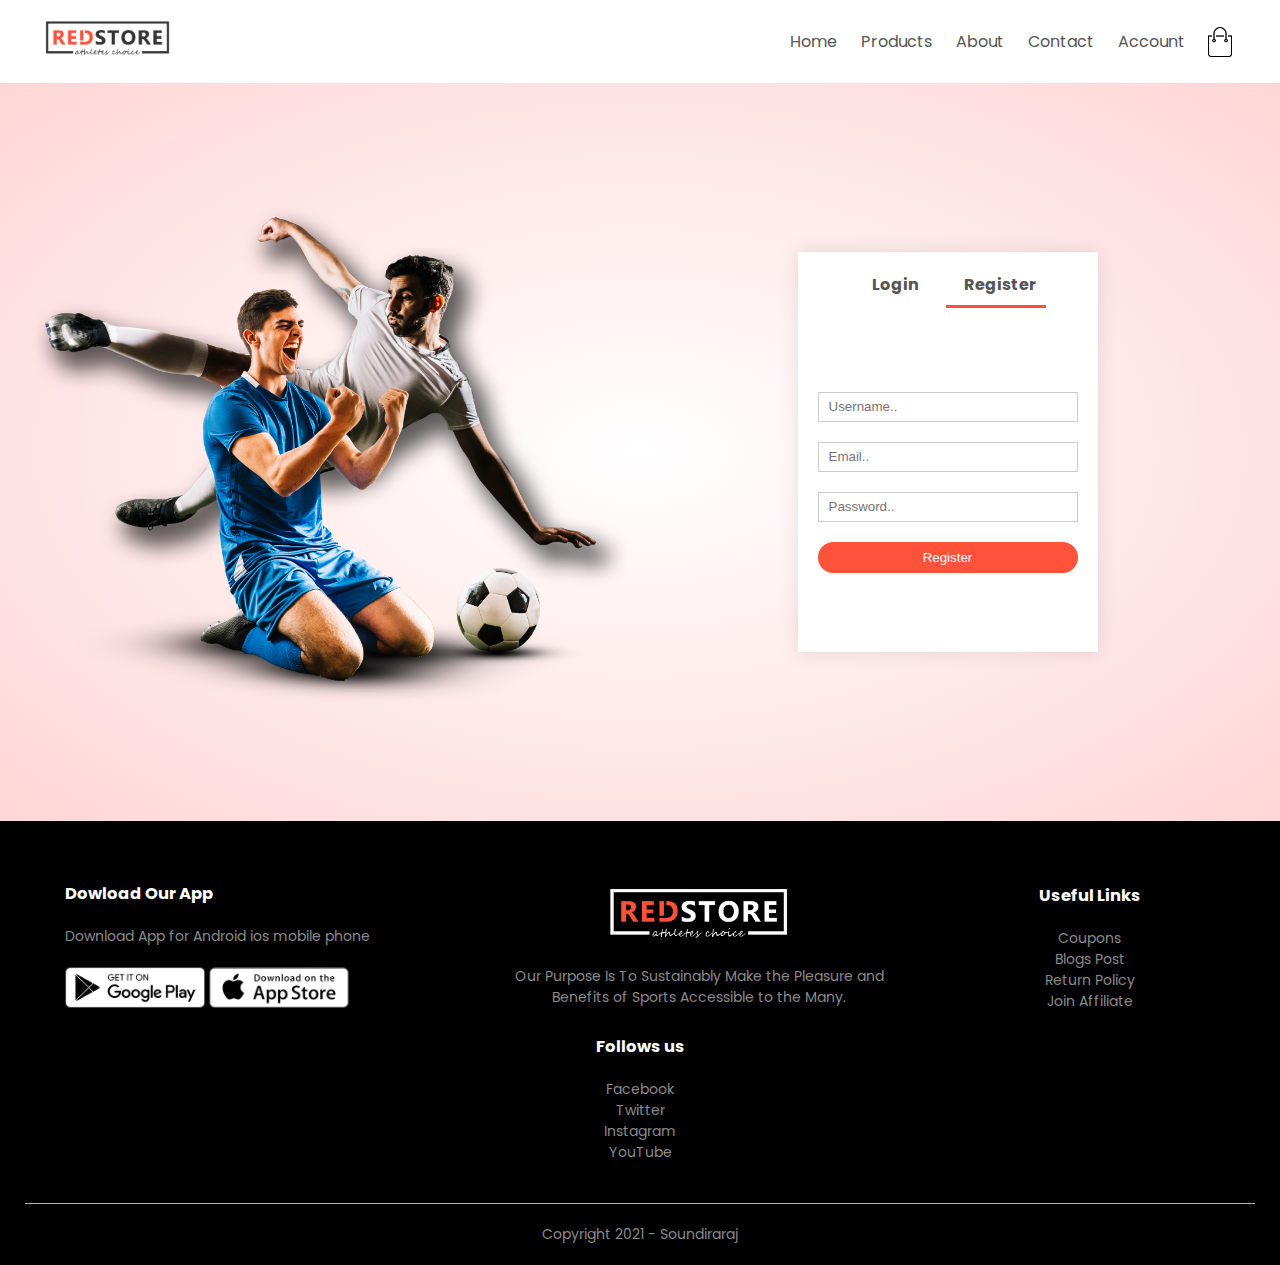
<file: account.html>
<!DOCTYPE html>
<html lang="en">
<head>
  <meta charset="UTF-8">
  <meta http-equiv="X-UA-Compatible" content="IE=edge">
  <meta name="viewport" content="width=device-width, initial-scale=1.0">
  <title>Accounts - E-Commerce Site</title>
  <link rel="stylesheet" href="css/style.css">
  <link href="https://fonts.googleapis.com/css2?family=Poppins:wght@200;300;400;500;600;700&display=swap" rel="stylesheet">
<link rel="stylesheet" type="text/css" href="https://stackpath.bootstrapcdn.com/font-awesome/4.7.0/css/font-awesome.min.css">
</head>
<body>
    <div class="container">
      <div class="navbar">
        <div class="logo">
          <img src="images/logo.png" alt="logo" width="125px">
        </div>
        <nav>
          <ul id="MenuItems">
            <li><a href="">Home</a></li>
            <li><a href="">Products</a></li>
            <li><a href="">About</a></li>
            <li><a href="">Contact</a></li>
            <li><a href="">Account</a></li>
          </ul>
        </nav>
        <img src="images/cart.png" alt="cart" width="30px" height="30px">
        <img src="images/menu.png" class="menu-icon" onclick="menutoggle()">
      </div>
    </div>

    <!--Login / Signup-->
    <div class="account-page">
      <div class="container">
        <div class="row">
          <div class="col-2">
            <img src="images/image1.png" width="100%">
          </div>
          <div class="col-2">
            <div class="form-container">
              <div class="form-btn">
                <span onclick="login()">Login</span>
                <span onclick="register()">Register</span>
                <hr id="Indicator">
              </div>
              <form id="LoginForm">
                <input type="text" name="Username" id="Username" placeholder="Username..">
                <input type="text" name="password" id="password" placeholder="Password..">
                <button type="submit" class="btn">Login</button>
                <a href="">Forgot password</a>
              </form>
              <form id="RegForm">
                <input type="text" name="Username" id="Username" placeholder="Username..">
                <input type="email" name="email" id="email" placeholder="Email..">
                <input type="text" name="password" id="password" placeholder="Password..">
                <button type="submit" class="btn">Register</button>
              </form>
            </div>
          </div>
        </div>
      </div>
    </div>

    <!--Footer-->
    <div class="footer">
      <div class="container">
        <div class="row">
          <div class="footer-col-1">
            <h3>Dowload Our App</h3>
            <p>Download App for Android ios mobile phone</p>
            <div class="app-logo">
              <img src="images/play-store.png">
              <img src="images/app-store.png">
            </div>
          </div>
          <div class="footer-col-2">
            <img src="images/logo-white.png" alt="footer logo">
            <p>Our Purpose Is To Sustainably Make the Pleasure and Benefits of Sports Accessible to the Many.</p>
          </div>
          <div class="footer-col-3">
            <h3>Useful Links</h3>
            <ul>
              <li>Coupons</li>
              <li>Blogs Post</li>
              <li>Return Policy</li>
              <li>Join Affiliate</li>
            </ul>
          </div>
          <div class="footer-col-4">
            <h3>Follows us</h3>
            <ul>
              <li>Facebook</li>
              <li>Twitter</li>
              <li>Instagram</li>
              <li>YouTube</li>
            </ul>
          </div>
        </div>

        <hr>
        <p class="copy-right">Copyright 2021 - Soundiraraj </p>

      </div>
    </div>

    <!--js for toggle menu-->

    <script>
      var MenuItems = document.getElementById("MenuItems");
      MenuItems.style.maxHeight = "0px";

      function menutoggle(){
        if(MenuItems.style.maxHeight == "0px"){
          MenuItems.style.maxHeight = "200px";
        }else{
          MenuItems.style.maxHeight = "0px";
        }
      }
    </script>

    <!--js toggle form-->
    <script>
      var LoginForm = document.getElementById("LoginForm");
      var RegForm = document.getElementById("RegForm");
      var Indicator = document.getElementById("Indicator");

      function register(){
        RegForm.style.transform = "translateX(0px)";
        LoginForm.style.transform = "translateX(0px)";
        Indicator.style.transform = "translateX(100px)";
      }
      function login(){
        RegForm.style.transform = "translateX(300px)";
        LoginForm.style.transform = "translateX(300px)";
        Indicator.style.transform = "translateX(0px)";
      }
    </script>
</body>
</html>
</file>
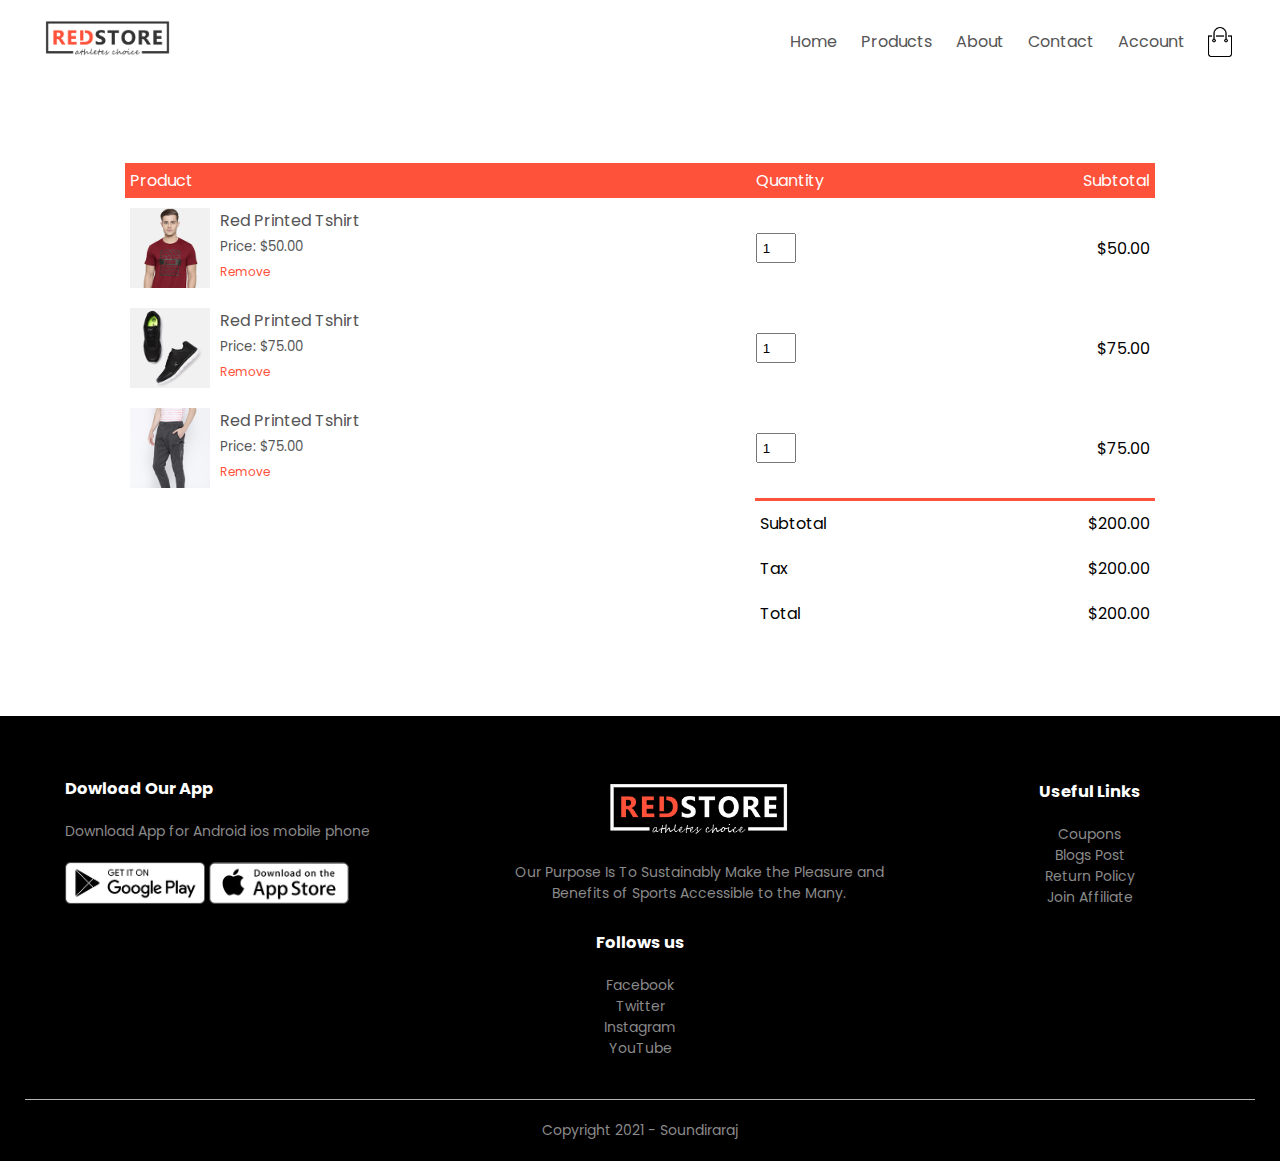
<file: cart.html>
<!DOCTYPE html>
<html lang="en">
<head>
  <meta charset="UTF-8">
  <meta http-equiv="X-UA-Compatible" content="IE=edge">
  <meta name="viewport" content="width=device-width, initial-scale=1.0">
  <title>Card - E-Commerce Site</title>
  <link rel="stylesheet" href="css/style.css">
  <link href="https://fonts.googleapis.com/css2?family=Poppins:wght@200;300;400;500;600;700&display=swap" rel="stylesheet">
<link rel="stylesheet" type="text/css" href="https://stackpath.bootstrapcdn.com/font-awesome/4.7.0/css/font-awesome.min.css">
</head>
<body>
    <div class="container">
      <div class="navbar">
        <div class="logo">
          <img src="images/logo.png" alt="logo" width="125px">
        </div>
        <nav>
          <ul id="MenuItems">
            <li><a href="">Home</a></li>
            <li><a href="">Products</a></li>
            <li><a href="">About</a></li>
            <li><a href="">Contact</a></li>
            <li><a href="">Account</a></li>
          </ul>
        </nav>
        <img src="images/cart.png" alt="cart" width="30px" height="30px">
        <img src="images/menu.png" class="menu-icon" onclick="menutoggle()">
      </div>
    </div>

    <!--cart items detailse-->

    <div class="small-container cart-page">
      <table>
        <tr>
          <th>Product</th>
          <th>Quantity</th>
          <th>Subtotal</th>
        </tr>
        <tr>
          <td>
            <div class="cart-info">
              <img src="images/buy-1.jpg">
              <div>
                <p>Red Printed Tshirt</p>
                <small>Price: $50.00</small>
                <br>
                <a href="">Remove</a>
              </div>
            </div>
          </td>
          <td><input type="number" value="1" name="" id=""></td>
          <td>$50.00</td>
        </tr>
        <tr>
          <td>
            <div class="cart-info">
              <img src="images/buy-2.jpg">
              <div>
                <p>Red Printed Tshirt</p>
                <small>Price: $75.00</small>
                <br>
                <a href="">Remove</a>
              </div>
            </div>
          </td>
          <td><input type="number" value="1" name="" id=""></td>
          <td>$75.00</td>
        </tr>
        <tr>
          <td>
            <div class="cart-info">
              <img src="images/buy-3.jpg">
              <div>
                <p>Red Printed Tshirt</p>
                <small>Price: $75.00</small>
                <br>
                <a href="">Remove</a>
              </div>
            </div>
          </td>
          <td><input type="number" value="1" name="" id=""></td>
          <td>$75.00</td>
        </tr>
      </table>

      <div class="total-price">
        <table>
          <tr>
            <td>Subtotal</td>
            <td>$200.00</td>
          </tr>
          <tr>
            <td>Tax</td>
            <td>$200.00</td>
          </tr>
          <tr>
            <td>Total</td>
            <td>$200.00</td>
          </tr>
        </table>
      </div>

    </div>
  

    <!--Footer-->
    <div class="footer">
      <div class="container">
        <div class="row">
          <div class="footer-col-1">
            <h3>Dowload Our App</h3>
            <p>Download App for Android ios mobile phone</p>
            <div class="app-logo">
              <img src="images/play-store.png">
              <img src="images/app-store.png">
            </div>
          </div>
          <div class="footer-col-2">
            <img src="images/logo-white.png" alt="footer logo">
            <p>Our Purpose Is To Sustainably Make the Pleasure and Benefits of Sports Accessible to the Many.</p>
          </div>
          <div class="footer-col-3">
            <h3>Useful Links</h3>
            <ul>
              <li>Coupons</li>
              <li>Blogs Post</li>
              <li>Return Policy</li>
              <li>Join Affiliate</li>
            </ul>
          </div>
          <div class="footer-col-4">
            <h3>Follows us</h3>
            <ul>
              <li>Facebook</li>
              <li>Twitter</li>
              <li>Instagram</li>
              <li>YouTube</li>
            </ul>
          </div>
        </div>

        <hr>
        <p class="copy-right">Copyright 2021 - Soundiraraj </p>

      </div>
    </div>

    <!--js for toggle menu-->

    <script>
      var MenuItems = document.getElementById("MenuItems");
      MenuItems.style.maxHeight = "0px";

      function menutoggle(){
        if(MenuItems.style.maxHeight == "0px"){
          MenuItems.style.maxHeight = "200px";
        }else{
          MenuItems.style.maxHeight = "0px";
        }
      }
    </script>
</body>
</html>
</file>
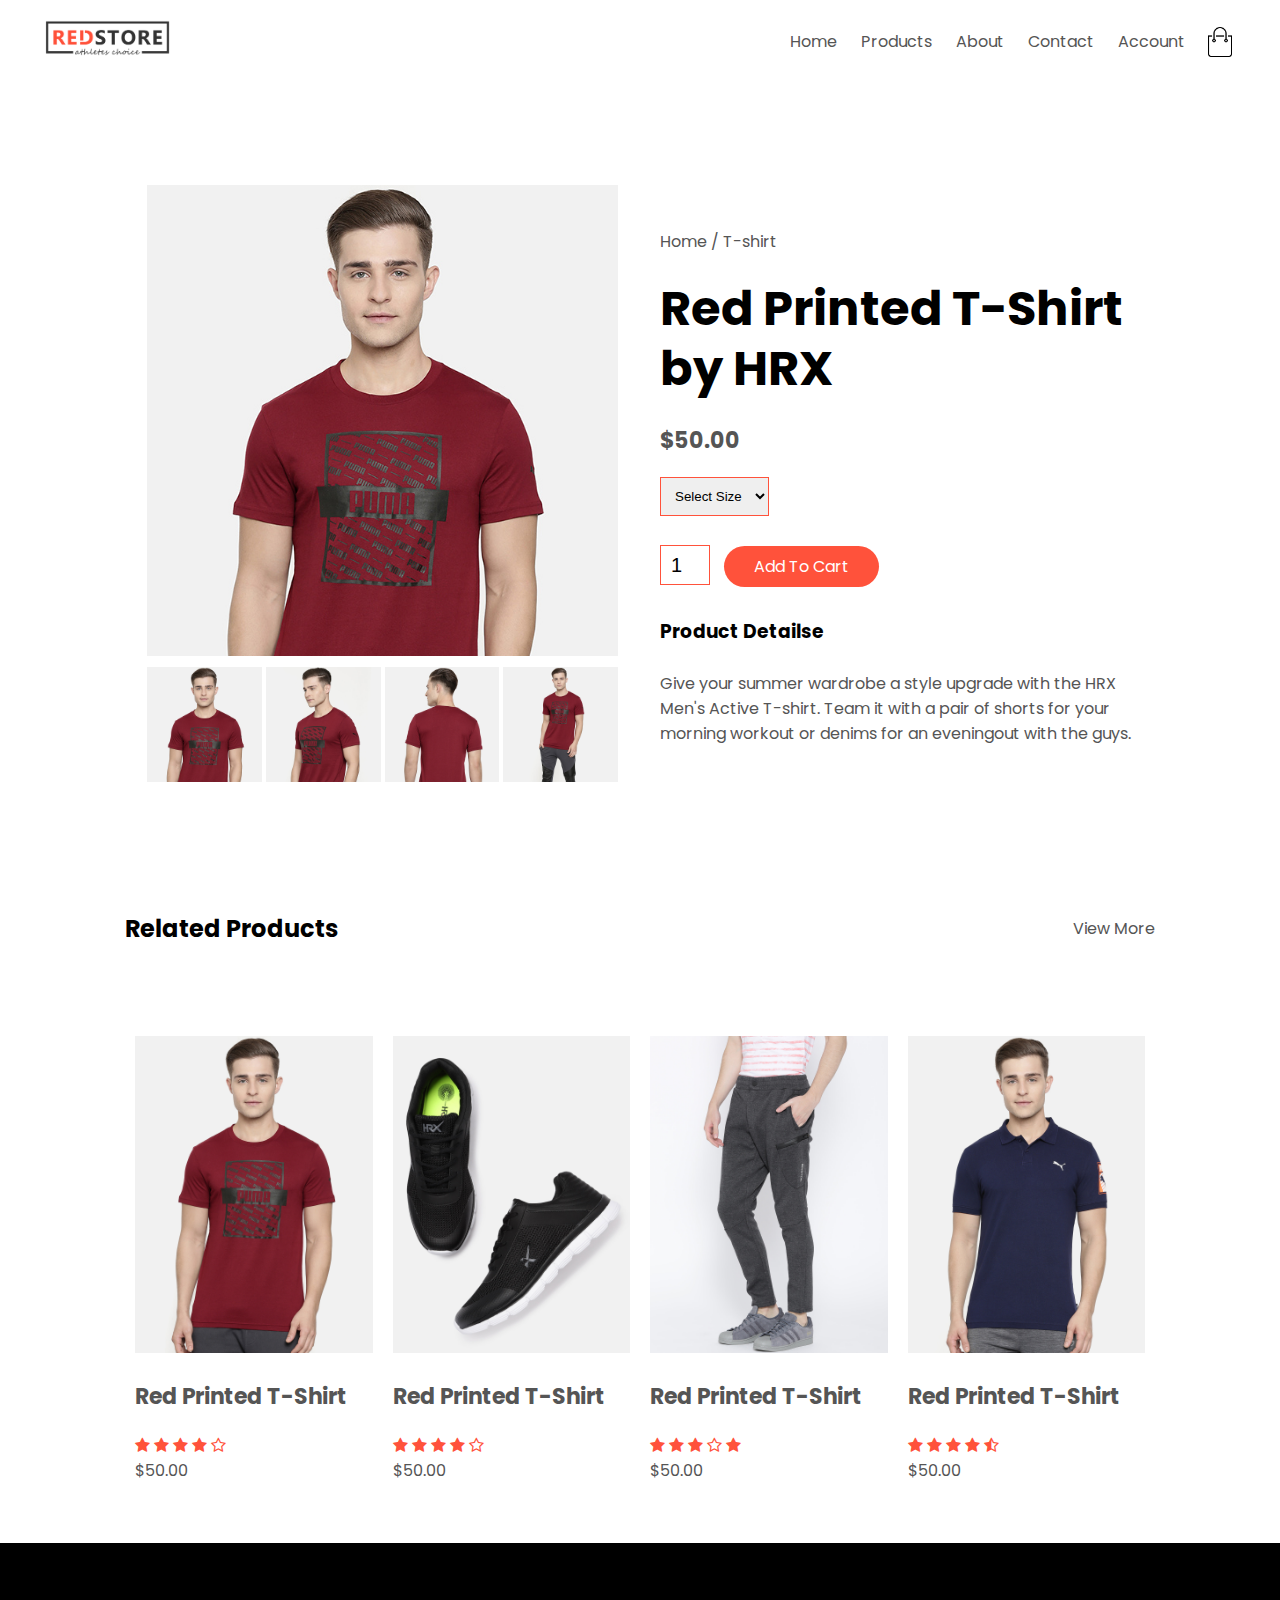
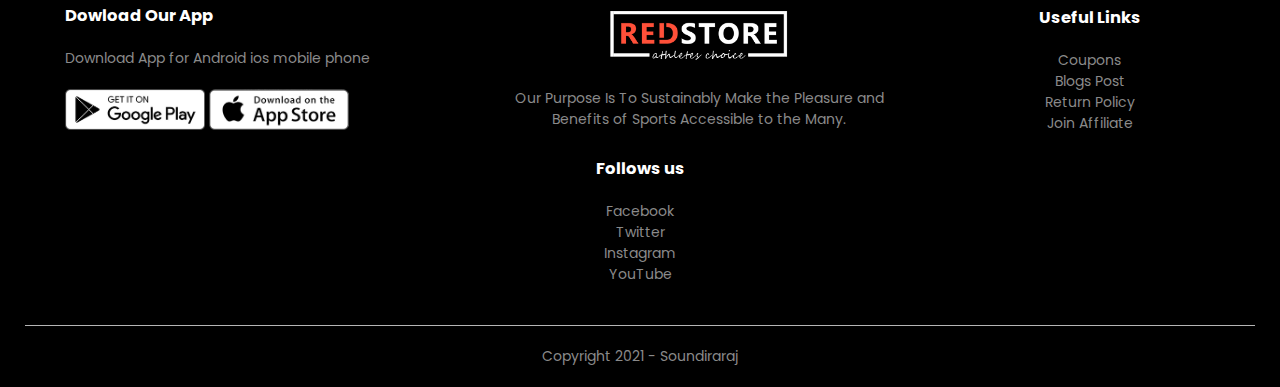
<file: product-details.html>
<!DOCTYPE html>
<html lang="en">
<head>
  <meta charset="UTF-8">
  <meta http-equiv="X-UA-Compatible" content="IE=edge">
  <meta name="viewport" content="width=device-width, initial-scale=1.0">
  <title>Products Details - E-Commerce Site</title>
  <link rel="stylesheet" href="css/style.css">
  <link href="https://fonts.googleapis.com/css2?family=Poppins:wght@200;300;400;500;600;700&display=swap" rel="stylesheet">
<link rel="stylesheet" type="text/css" href="https://stackpath.bootstrapcdn.com/font-awesome/4.7.0/css/font-awesome.min.css">
</head>
<body>
    <div class="container">
      <div class="navbar">
        <div class="logo">
          <img src="images/logo.png" alt="logo" width="125px">
        </div>
        <nav>
          <ul id="MenuItems">
            <li><a href="">Home</a></li>
            <li><a href="">Products</a></li>
            <li><a href="">About</a></li>
            <li><a href="">Contact</a></li>
            <li><a href="">Account</a></li>
          </ul>
        </nav>
        <img src="images/cart.png" alt="cart" width="30px" height="30px">
        <img src="images/menu.png" class="menu-icon" onclick="menutoggle()">
      </div>
    </div>

    <!--single product details-->

    <div class="small-container single-product">
      <div class="row">
        <div class="col-2">
          <img src="images/gallery-1.jpg" width="100%" id="ProductImg">
          <div class="small-img-row">
            <div class="small-img-col">
              <img src="images/gallery-1.jpg" width="100%" class="small-img">
            </div>
            <div class="small-img-col">
              <img src="images/gallery-2.jpg" width="100%" class="small-img">
            </div>
            <div class="small-img-col">
              <img src="images/gallery-3.jpg" width="100%" class="small-img">
            </div>
            <div class="small-img-col">
              <img src="images/gallery-4.jpg" width="100%" class="small-img">
            </div>
          </div>

        </div>
        <div class="col-2">
          <p>Home / T-shirt</p>
          <h1>Red Printed T-Shirt by HRX</h1>
          <h4>$50.00</h4>
          <select name="" id="">
            <option>Select Size</option>
            <option>XXL</option>
            <option>XL</option>
            <option>Large</option>
            <option>Medium</option>
            <option>Small</option>
          </select>
          <input type="number" name="" id="" value="1">
            <a href="" class="btn">Add To Cart</a>
            <h3>Product Detailse <i class="fa fa-ident"></i></h3>
            <br>
            <p>Give your summer wardrobe a style upgrade with the HRX Men's Active T-shirt. Team it with a pair of shorts for your morning workout or denims for an eveningout with the guys.</p>
             
        </div>
      </div>
    </div>
    <!--title-->
    <div class="small-container">
      <div class="row row-2">
        <h2>Related Products</h2>
        <p>View More</p>
      </div>
    </div>

    <!--Products-->
    <div class="small-container single-product">
      <div class="row">
        <div class="col-4">
          <img src="images/product-1.jpg">
          <h4>Red Printed T-Shirt</h4>
          <div class="rating">
            <i class="fa fa-star"></i>
            <i class="fa fa-star"></i>
            <i class="fa fa-star"></i>
            <i class="fa fa-star"></i>
            <i class="fa fa-star-o"></i>
          </div>
          <p>$50.00</p>
        </div>
        <div class="col-4">
          <img src="images/product-2.jpg">
          <h4>Red Printed T-Shirt</h4>
          <div class="rating">
            <i class="fa fa-star"></i>
            <i class="fa fa-star"></i>
            <i class="fa fa-star"></i>
            <i class="fa fa-star"></i>
            <i class="fa fa-star-o"></i>
          </div>
          <p>$50.00</p>
        </div>
        <div class="col-4">
          <img src="images/product-3.jpg">
          <h4>Red Printed T-Shirt</h4>
          <div class="rating">
            <i class="fa fa-star"></i>
            <i class="fa fa-star"></i>
            <i class="fa fa-star"></i>
            <i class="fa fa-star-o"></i>
            <i class="fa fa-star"></i>
          </div>
          <p>$50.00</p>
        </div>
        <div class="col-4">
          <img src="images/product-4.jpg">
          <h4>Red Printed T-Shirt</h4>
          <div class="rating">
            <i class="fa fa-star"></i>
            <i class="fa fa-star"></i>
            <i class="fa fa-star"></i>
            <i class="fa fa-star"></i>
            <i class="fa fa-star-half-o"></i>
          </div>
          <p>$50.00</p>
        </div>
      </div>
    </div>

  

    <!--Footer-->
    <div class="footer">
      <div class="container">
        <div class="row">
          <div class="footer-col-1">
            <h3>Dowload Our App</h3>
            <p>Download App for Android ios mobile phone</p>
            <div class="app-logo">
              <img src="images/play-store.png">
              <img src="images/app-store.png">
            </div>
          </div>
          <div class="footer-col-2">
            <img src="images/logo-white.png" alt="footer logo">
            <p>Our Purpose Is To Sustainably Make the Pleasure and Benefits of Sports Accessible to the Many.</p>
          </div>
          <div class="footer-col-3">
            <h3>Useful Links</h3>
            <ul>
              <li>Coupons</li>
              <li>Blogs Post</li>
              <li>Return Policy</li>
              <li>Join Affiliate</li>
            </ul>
          </div>
          <div class="footer-col-4">
            <h3>Follows us</h3>
            <ul>
              <li>Facebook</li>
              <li>Twitter</li>
              <li>Instagram</li>
              <li>YouTube</li>
            </ul>
          </div>
        </div>

        <hr>
        <p class="copy-right">Copyright 2021 - Soundiraraj </p>

      </div>
    </div>

    <!--js for toggle menu-->

    <script>
      var MenuItems = document.getElementById("MenuItems");
      MenuItems.style.maxHeight = "0px";

      function menutoggle(){
        if(MenuItems.style.maxHeight == "0px"){
          MenuItems.style.maxHeight = "200px";
        }else{
          MenuItems.style.maxHeight = "0px";
        }
      }
    </script>

    <!--js for product gallery-->
    <script>
      var ProductImg = document.getElementById("ProductImg");
      var SmallImg = document.getElementsByClassName("small-img");

      SmallImg[0].onclick = function(){
        ProductImg.src = SmallImg[0].src;
      }
      SmallImg[1].onclick = function(){
        ProductImg.src = SmallImg[1].src;
      }
      SmallImg[2].onclick = function(){
        ProductImg.src = SmallImg[2].src;
      }
      SmallImg[3].onclick = function(){
        ProductImg.src = SmallImg[3].src;
      }
      
    </script>
</body>
</html>
</file>
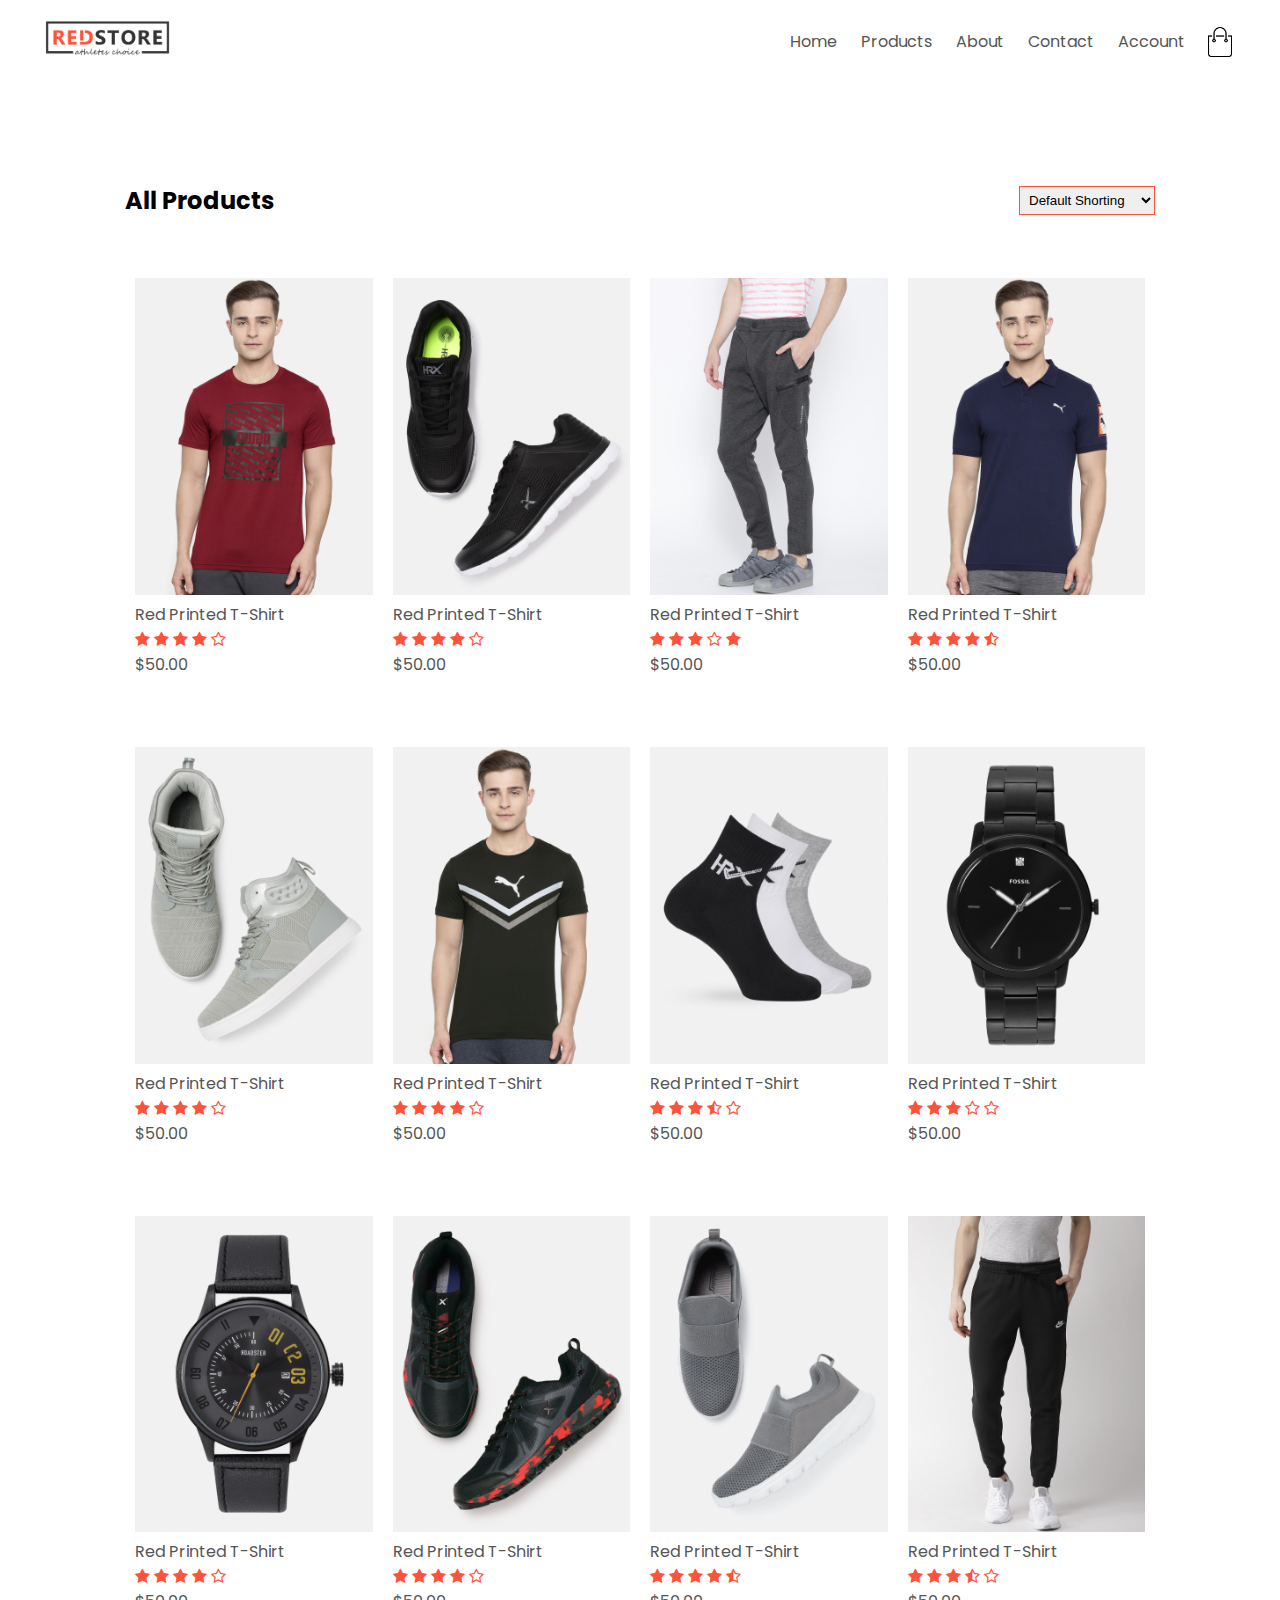
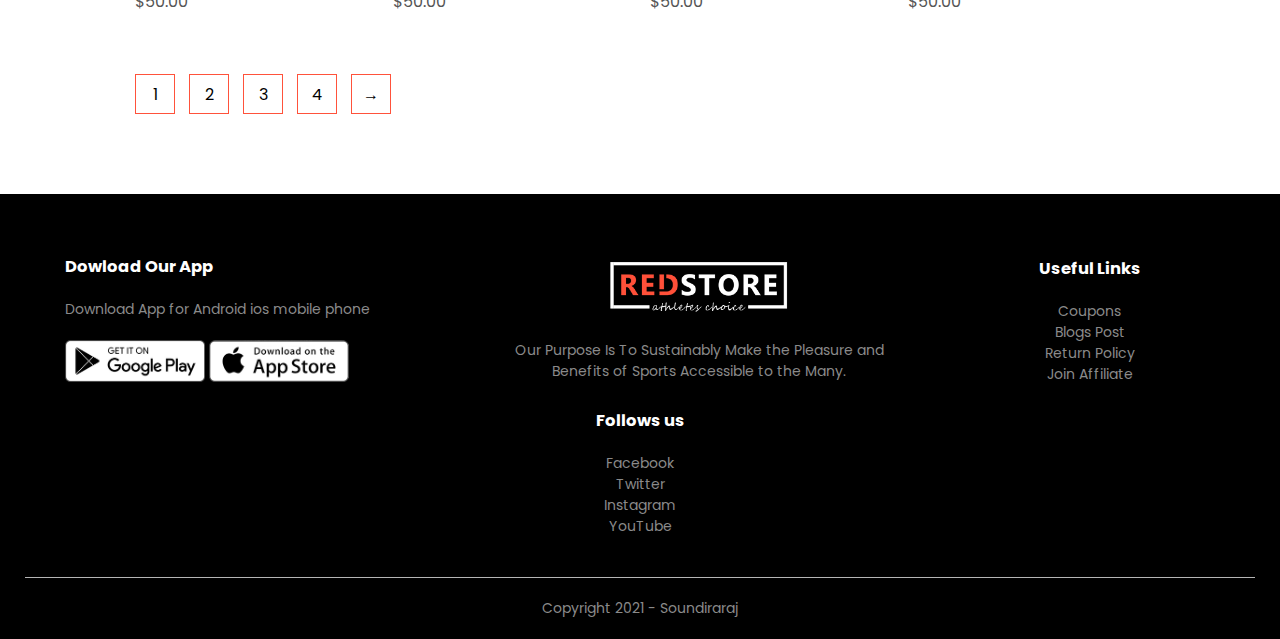
<file: products.html>
<!DOCTYPE html>
<html lang="en">
<head>
  <meta charset="UTF-8">
  <meta http-equiv="X-UA-Compatible" content="IE=edge">
  <meta name="viewport" content="width=device-width, initial-scale=1.0">
  <title>All Products - E-Commerce Site</title>
  <link rel="stylesheet" href="css/style.css">
  <link href="https://fonts.googleapis.com/css2?family=Poppins:wght@200;300;400;500;600;700&display=swap" rel="stylesheet">
<link rel="stylesheet" type="text/css" href="https://stackpath.bootstrapcdn.com/font-awesome/4.7.0/css/font-awesome.min.css">
</head>
<body>
    <div class="container">
      <div class="navbar">
        <div class="logo">
          <img src="images/logo.png" alt="logo" width="125px">
        </div>
        <nav>
          <ul id="MenuItems">
            <li><a href="">Home</a></li>
            <li><a href="">Products</a></li>
            <li><a href="">About</a></li>
            <li><a href="">Contact</a></li>
            <li><a href="">Account</a></li>
          </ul>
        </nav>
        <img src="images/cart.png" alt="cart" width="30px" height="30px">
        <img src="images/menu.png" class="menu-icon" onclick="menutoggle()">
      </div>
    </div>

    <div class="small-container">
      <div class="row row-2">
        <h2>All Products</h2>
        <select name="" id="">
          <option>Default Shorting</option>
          <option>Short by price</option>
          <option>Sort by popularity</option>
          <option>Sort by rating</option>
          <option>Sort by sale</option>
        </select>
      </div>
      <div class="row">
        <div class="col-4">
          <img src="images/product-1.jpg">
          <h4>Red Printed T-Shirt</h4>
          <div class="rating">
            <i class="fa fa-star"></i>
            <i class="fa fa-star"></i>
            <i class="fa fa-star"></i>
            <i class="fa fa-star"></i>
            <i class="fa fa-star-o"></i>
          </div>
          <p>$50.00</p>
        </div>
        <div class="col-4">
          <img src="images/product-2.jpg">
          <h4>Red Printed T-Shirt</h4>
          <div class="rating">
            <i class="fa fa-star"></i>
            <i class="fa fa-star"></i>
            <i class="fa fa-star"></i>
            <i class="fa fa-star"></i>
            <i class="fa fa-star-o"></i>
          </div>
          <p>$50.00</p>
        </div>
        <div class="col-4">
          <img src="images/product-3.jpg">
          <h4>Red Printed T-Shirt</h4>
          <div class="rating">
            <i class="fa fa-star"></i>
            <i class="fa fa-star"></i>
            <i class="fa fa-star"></i>
            <i class="fa fa-star-o"></i>
            <i class="fa fa-star"></i>
          </div>
          <p>$50.00</p>
        </div>
        <div class="col-4">
          <img src="images/product-4.jpg">
          <h4>Red Printed T-Shirt</h4>
          <div class="rating">
            <i class="fa fa-star"></i>
            <i class="fa fa-star"></i>
            <i class="fa fa-star"></i>
            <i class="fa fa-star"></i>
            <i class="fa fa-star-half-o"></i>
          </div>
          <p>$50.00</p>
        </div>
      </div>
      <div class="row">
        <div class="col-4">
          <img src="images/product-5.jpg">
          <h4>Red Printed T-Shirt</h4>
          <div class="rating">
            <i class="fa fa-star"></i>
            <i class="fa fa-star"></i>
            <i class="fa fa-star"></i>
            <i class="fa fa-star"></i>
            <i class="fa fa-star-o"></i>
          </div>
          <p>$50.00</p>
        </div>
        <div class="col-4">
          <img src="images/product-6.jpg">
          <h4>Red Printed T-Shirt</h4>
          <div class="rating">
            <i class="fa fa-star"></i>
            <i class="fa fa-star"></i>
            <i class="fa fa-star"></i>
            <i class="fa fa-star"></i>
            <i class="fa fa-star-o"></i>
          </div>
          <p>$50.00</p>
        </div>
        <div class="col-4">
          <img src="images/product-7.jpg">
          <h4>Red Printed T-Shirt</h4>
          <div class="rating">
            <i class="fa fa-star"></i>
            <i class="fa fa-star"></i>
            <i class="fa fa-star"></i>
            <i class="fa fa-star-half-o"></i>
            <i class="fa fa-star-o"></i>
          </div>
          <p>$50.00</p>
        </div>
        <div class="col-4">
          <img src="images/product-8.jpg">
          <h4>Red Printed T-Shirt</h4>
          <div class="rating">
            <i class="fa fa-star"></i>
            <i class="fa fa-star"></i>
            <i class="fa fa-star"></i>
            <i class="fa fa-star-o"></i>
            <i class="fa fa-star-o"></i>
          </div>
          <p>$50.00</p>
        </div>
      </div>
      <div class="row">
        <div class="col-4">
          <img src="images/product-9.jpg">
          <h4>Red Printed T-Shirt</h4>
          <div class="rating">
            <i class="fa fa-star"></i>
            <i class="fa fa-star"></i>
            <i class="fa fa-star"></i>
            <i class="fa fa-star"></i>
            <i class="fa fa-star-o"></i>
          </div>
          <p>$50.00</p>
        </div>
        <div class="col-4">
          <img src="images/product-10.jpg">
          <h4>Red Printed T-Shirt</h4>
          <div class="rating">
            <i class="fa fa-star"></i>
            <i class="fa fa-star"></i>
            <i class="fa fa-star"></i>
            <i class="fa fa-star"></i>
            <i class="fa fa-star-o"></i>
          </div>
          <p>$50.00</p>
        </div>
        <div class="col-4">
          <img src="images/product-11.jpg">
          <h4>Red Printed T-Shirt</h4>
          <div class="rating">
            <i class="fa fa-star"></i>
            <i class="fa fa-star"></i>
            <i class="fa fa-star"></i>
            <i class="fa fa-star"></i>
            <i class="fa fa-star-half-o"></i>
          </div>
          <p>$50.00</p>
        </div>
        <div class="col-4">
          <img src="images/product-12.jpg">
          <h4>Red Printed T-Shirt</h4>
          <div class="rating">
            <i class="fa fa-star"></i>
            <i class="fa fa-star"></i>
            <i class="fa fa-star"></i>
            <i class="fa fa-star-half-o"></i>
            <i class="fa fa-star-o"></i>
          </div>
          <p>$50.00</p>
        </div>
      </div>

      <div class="page-btn">
        <span>1</span>
        <span>2</span>
        <span>3</span>
        <span>4</span>
        <span>&#8594;</span>
      </div>
    </div>

  

    <!--Footer-->
    <div class="footer">
      <div class="container">
        <div class="row">
          <div class="footer-col-1">
            <h3>Dowload Our App</h3>
            <p>Download App for Android ios mobile phone</p>
            <div class="app-logo">
              <img src="images/play-store.png">
              <img src="images/app-store.png">
            </div>
          </div>
          <div class="footer-col-2">
            <img src="images/logo-white.png" alt="footer logo">
            <p>Our Purpose Is To Sustainably Make the Pleasure and Benefits of Sports Accessible to the Many.</p>
          </div>
          <div class="footer-col-3">
            <h3>Useful Links</h3>
            <ul>
              <li>Coupons</li>
              <li>Blogs Post</li>
              <li>Return Policy</li>
              <li>Join Affiliate</li>
            </ul>
          </div>
          <div class="footer-col-4">
            <h3>Follows us</h3>
            <ul>
              <li>Facebook</li>
              <li>Twitter</li>
              <li>Instagram</li>
              <li>YouTube</li>
            </ul>
          </div>
        </div>

        <hr>
        <p class="copy-right">Copyright 2021 - Soundiraraj </p>

      </div>
    </div>

    <!--js for toggle menu-->

    <script>
      var MenuItems = document.getElementById("MenuItems");
      MenuItems.style.maxHeight = "0px";

      function menutoggle(){
        if(MenuItems.style.maxHeight == "0px"){
          MenuItems.style.maxHeight = "200px";
        }else{
          MenuItems.style.maxHeight = "0px";
        }
      }
    </script>
</body>
</html>
</file>
<file: css/style.css>
* {
  margin: 0;
  padding: 0;
  box-sizing: border-box;
}

body {
  font-family: "Poppins", sans-serif;
}
.navbar {
  display: flex;
  align-items: center;
  padding: 20px;
}
nav {
  flex: 1;
  text-align: right;
}
nav ul {
  display: inline-block;
  list-style-type: none;
}
nav ul li {
  display: inline-block;
  margin-right: 20px;
}
a {
  text-decoration: none;
  color: #555;
}
p {
  color: #555;
}
.container {
  max-width: 1300px;
  margin: auto;
  padding-left: 25px;
  padding-right: 25px;
}
.row {
  display: flex;
  align-items: center;
  flex-wrap: wrap;
  justify-content: space-around;
}
.col-2 {
  flex-basis: 50%;
  min-width: 300px;
}
.col-2 img {
  max-width: 100%;
  padding: 50px 0;
}
.col-2 h1 {
  font-size: 50px;
  line-height: 60px;
  margin: 25px 0;
}
.btn {
  display: inline-block;
  background: #ff523b;
  color: #fff;
  padding: 8px 30px;
  margin: 30px 0;
  border-radius: 30px;
  transition: background 0.5s;
}
.btn:hover {
  background: #563434;
}
.header {
  background: radial-gradient(#fff, #ffd6d6);
}
.header .row {
  margin-top: 70px;
}

/*Categories*/

.categories {
  margin: 70px 0;
}
.col-3 {
  flex-basis: 30%;
  min-width: 250px;
  margin-bottom: 30px;
}
.col-3 img {
  width: 100%;
}
.small-container {
  max-width: 1080px;
  margin: auto;
  padding-left: 25px;
  padding-right: 25px;
}

/*Products*/

.col-4 {
  flex-basis: 25%;
  padding: 10px;
  min-width: 200px;
  margin-bottom: 50px;
  transform: transform 0.5s;
}
.col-4 img {
  width: 100%;
}
.title {
  text-align: center;
  margin: 0 auto 80px;
  position: relative;
  line-height: 60px;
  color: #555;
}
.title::after {
  content: "";
  background: #ff523b;
  width: 80px;
  height: 5px;
  border-radius: 5px;
  position: absolute;
  bottom: 0;
  left: 50%;
  transform: translate(-50%);
}

h4 {
  color: #555;
  font-weight: normal;
}
.col-4 p {
  font-size: px;
}
.rating .fa {
  color: #ff523b;
}
.col-4:hover {
  transform: translateY(-5px);
}

/*Offer*/

.offer {
  background: radial-gradient(#fff, #ffd6d6);
  margin-top: 80px;
  padding: 30px 0;
}
.col-2 .offer-img {
  padding: 50px;
}
small {
  color: #555;
}

/*testimonial*/
.testimonial {
  padding-top: 100px;
}
.testimonial .col-3 {
  text-align: center;
  padding: 40px 20px;
  box-shadow: 0 0 20px 0px rgba(0, 0, 0, 0.1);
  cursor: pointer;
  transform: transform 0.5s;
}
.testimonial .col-3 img {
  width: 50px;
  margin-top: 20px;
  border-radius: 50%;
}

.testimonial .col-3:hover {
  transform: translateY(-10px);
}
.fa.fa-quote-left {
  font-size: 34px;
  color: #ff523b;
}
.col-3 p {
  font-size: 12px;
  margin: 12px 0;
  color: #777;
}
.testimonial .col-3 h3 {
  font-weight: 600;
  color: #555;
  font-size: 16px;
}

/*brands*/
.brands {
  margin: 100px auto;
}
.col-5 {
  width: 160px;
}
.col-5 img {
  width: 100%;
  cursor: pointer;
  filter: grayscale(100%);
}
.col-5 img:hover {
  filter: grayscale(0);
}

/*footer*/
.footer {
  background: #000;
  color: #8a8a8a;
  font-size: 14px;
  padding: 60px 0 20px;
}

.footer p {
  color: #8a8a8a;
}

.footer h3 {
  color: #fff;
  margin-bottom: 20px;
}

.footer-col-1,
.footer-col-2,
.footer-col-3,
.footer-col-4 {
  min-width: 250px;
  margin-bottom: 20px;
}

.footer-col-1 {
  flex-basis: 30%;
}
.footer-col-2 {
  flex-basis: 30%;
  text-align: center;
}
.footer-col-2 img {
  width: 180px;
  margin-bottom: 20px;
}
.footer-col-3,
.footer-col-4 {
  flex-basis: 12%;
  text-align: center;
}
ul {
  list-style-type: none;
}

.app-logo {
  margin-top: 20px;
}
.app-logo img {
  width: 140px;
}
.footer hr {
  border: none;
  background: #b5b5b5;
  height: 1px;
  margin: 20px 0;
}
.copy-right {
  text-align: center;
}

.menu-icon {
  width: 28px;
  margin-left: 20px;
  display: none;
}

/*All Products*/

.row-2 {
  justify-content: space-between;
  margin: 100px auto 50px;
}
select {
  border: 1px solid #ff523b;
  padding: 5px;
}
select:focus {
  outline: none;
}
.page-btn {
  margin: 0 auto 80px;
}
.page-btn span {
  display: inline-block;
  border: 1px solid #ff523b;
  margin-left: 10px;
  width: 40px;
  height: 40px;
  text-align: center;
  line-height: 40px;
  cursor: pointer;
}
.page-btn span:hover {
  background: #ff523b;
  color: #fff;
}

/*meadia query for menu*/

.single-product {
  margin-top: 80px;
}
.single-product .col-2 img {
  padding: 2px;
}
.single-product .col-2 {
  padding: 20px;
}
.single-product .col-2 h1 {
  font-size: 48px;
  line-height: 60px;
  margin: 25px 0;
}
.single-product h4 {
  margin: 20px 0;
  font-size: 22px;
  font-weight: bold;
}
.single-product select {
  display: block;
  padding: 10px;
  margin-top: 20px;
}
.single-product input {
  width: 50px;
  height: 40px;
  padding-left: 10px;
  font-size: 20px;
  margin-right: 10px;
  border: 1px solid #ff523b;
}
.input:focus {
  outline: none;
}
.single-product .fa {
  color: #ff523b;
}
.small-img-row {
  display: flex;
  justify-content: space-between;
}
.smal-img-col {
  flex-basis: 24%;
  cursor: pointer;
}

/*card items*/

.cart-page {
  margin: 80px auto;
}
table {
  width: 100%;
  border-collapse: collapse;
}
.cart-info {
  display: flex;
  flex-wrap: wrap;
}
th {
  text-align: left;
  padding: 5px;
  color: #fff;
  background: #ff523b;
  font-weight: normal;
}

td {
  padding: 10px 5px;
}

td input {
  width: 40px;
  height: 30px;
  padding: 5px;
}
td a {
  color: #ff523b;
  font-size: 12px;
}
td img {
  width: 80px;
  height: 80px;
  margin-right: 10px;
}
.total-price {
  display: flex;
  justify-content: flex-end;
}
.total-price table {
  border-top: 3px solid #ff523b;
  width: 100%;
  max-width: 400px;
}
td:last-child {
  text-align: right;
}
th:last-child {
  text-align: right;
}

/*meadia query for menu*/

@media only screen and (max-width: 800px) {
  nav ul {
    position: absolute;
    top: 70px;
    left: 0;
    background: #333;
    width: 100%;
    overflow: hidden;
    transition: max-height 0.5s;
  }
  nav ul li {
    display: block;
    margin-right: 50px;
    margin-left: 10px;
    margin-bottom: 10px;
  }
  nav ul li a {
    color: #fff;
  }
  .menu-icon {
    display: block;
    cursor: pointer;
  }
}

/*accounts page*/

.account-page {
  padding: 50px 0;
  background: radial-gradient(#fff, #ffd6d6);
}
.form-container {
  background: #fff;
  width: 300px;
  height: 400px;
  position: relative;
  text-align: center;
  padding: 20px 0;
  margin: auto;
  box-shadow: 0 0 20px 0px rgba(0, 0, 0, 0.1);
}
.form-container span {
  font-weight: bold;
  padding: 0 10px;
  color: #555;
  cursor: pointer;
  width: 100px;
  display: inline-block;
}
.form-btn {
  display: inline-block;
}
.form-container form {
  max-width: 300px;
  padding: 0 20px;
  position: absolute;
  top: 130px;
  transition: transform 1s;
}
form input {
  width: 100%;
  height: 30px;
  margin: 10px 0;
  padding: 0 10px;
  border: 1px solid #ccc;
}
form .btn {
  width: 100%;
  border: none;
  cursor: pointer;
  margin: 10px 0;
}
form .btn:focus {
  outline: none;
}
#LoginForm {
  left: -300px;
}
#RegForm {
  left: 0;
}
form a {
  font-size: 12px;
}
#Indicator {
  width: 100px;
  border: none;
  background: #ff523b;
  height: 3px;
  margin-top: 8px;
  transform: translateX(100px);
  transition: transform 1s;
}
.form-container {
  overflow: hidden;
}

/*meadia query for 600 screen size*/
@media only screen and (max-width: 600px) {
  .row {
    text-align: center;
  }
  .col-2,
  .col-3,
  .col-4 {
    flex-basis: 100%;
  }
  .single-product .row {
    text-align: left;
  }
  .single-product .col-2 {
    padding: 20px 0;
  }
  .single-product h1 {
    font-size: 26px;
    line-height: 32px;
  }
  .cart-info p {
    display: none;
  }
}
</file>
